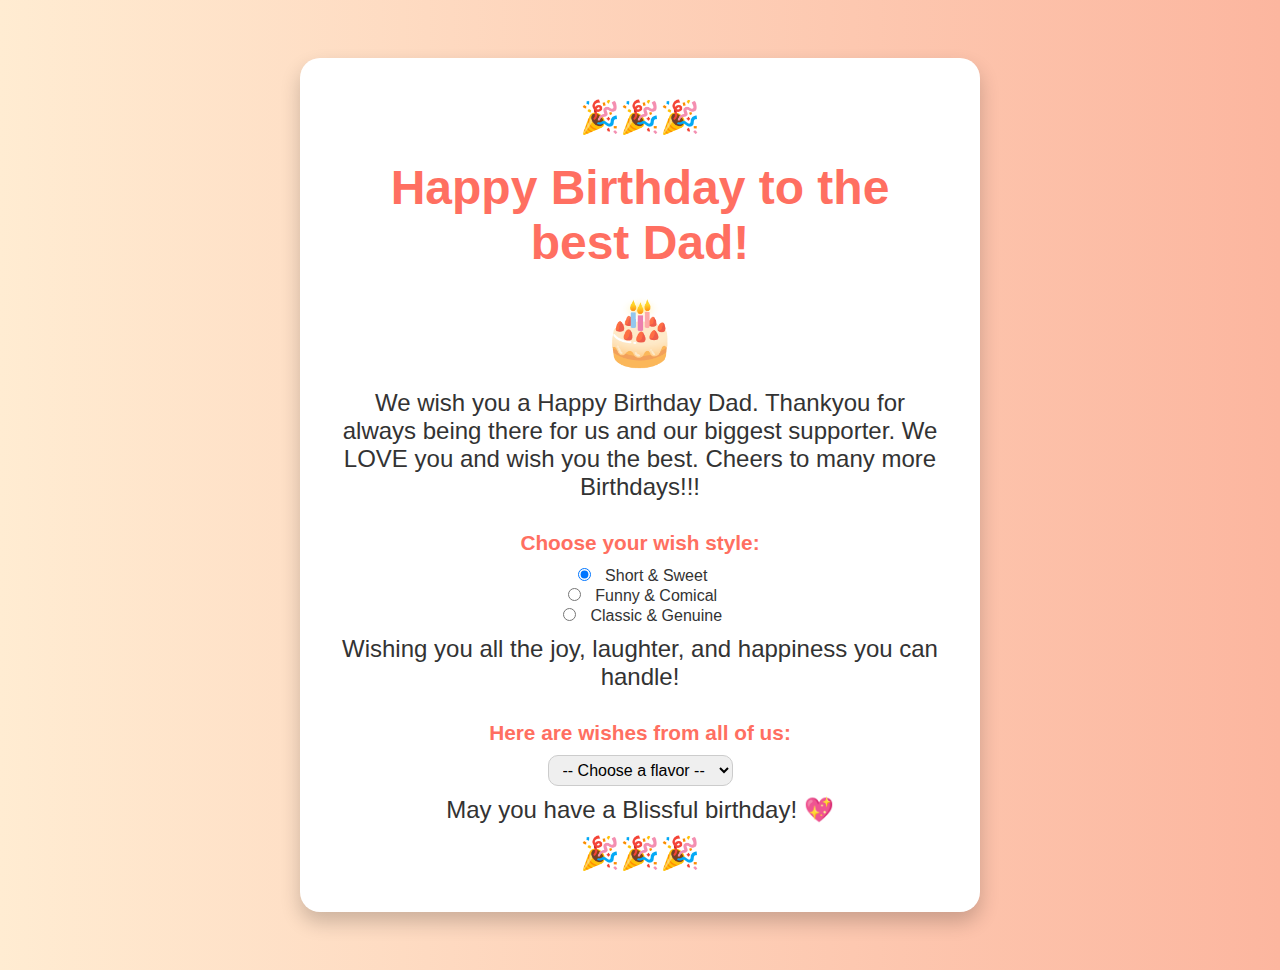
<file: index.html>
<!DOCTYPE html>
<html lang="en">
<head>
  <meta charset="UTF-8" />
  <meta name="viewport" content="width=device-width, initial-scale=1.0"/>
  <title>Happy Birthday to the best Dad!</title>
  <link rel="stylesheet" href="style.css">
  <script>
    function goToCakePage(select) {
      const url = select.value;
      if (url) {
        window.location.href = url;
      }
    }
  </script>

<script>
  function changeWish() {
    const radios = document.getElementsByName("wish");
    let message = "";

    for (let i = 0; i < radios.length; i++) {
      if (radios[i].checked) {
        switch (radios[i].value) {
          case "sweet":
            message = "We're wishing you all the joy, laughter, and happiness you can handle!";
            break;
          case "funny":
            message = "Happy Birthday Dad. You're not getting older, you're just leveling up and becoming a classic. Congratulations on being even more experienced! 🎮🎂";
            break;
          case "classic":
            message = "Warmest wishes on your special day. May it be filled with Love and Joy.";
            break;
        }
      }
    }

    document.getElementById("birthday-message").textContent = message;
  }
</script>

</head>
<body>
  <div class="card">
    <div class="confetti">🎉🎉🎉</div>
    <h1>Happy Birthday to the best Dad!</h1>
    <div class="cake">🎂</div>
    <p>We wish you a Happy Birthday Dad. Thankyou for always being there for us 
      and our biggest supporter. We LOVE you and wish you the best. Cheers to many more Birthdays!!!
    </p>


    <div class="section">
      <h2>Choose your wish style:</h2>
      <label><input type="radio" name="wish" value="sweet" checked onchange="changeWish()"> Short & Sweet</label><br>
      <label><input type="radio" name="wish" value="funny" onchange="changeWish()"> Funny & Comical</label><br>
      <label><input type="radio" name="wish" value="classic" onchange="changeWish()"> Classic & Genuine</label>
    </div>
    
    <p id="birthday-message">Wishing you all the joy, laughter, and happiness you can handle!</p>
    

    <!-- Dropdown (Select with redirect) -->
    <div class="section">
      <h2>Here are wishes from all of us:</h2>
      <select onchange="goToCakePage(this)">
        <option value="">-- Choose a flavor --</option>
        <option value="Mum.html">Chocolate 🍫</option>
        <option value="Romeo.html">Vanilla 🍰</option>
        <option value="Hope.html">Red Velvet ❤️</option>
        <option value="Fauzia.html">Strawberry 🍓</option>
      </select>
    </div>

    <p>May you have a Blissful birthday! 💖</p>
    <div class="confetti">🎉🎉🎉</div>
  </div>
</body>
</html>
</file>
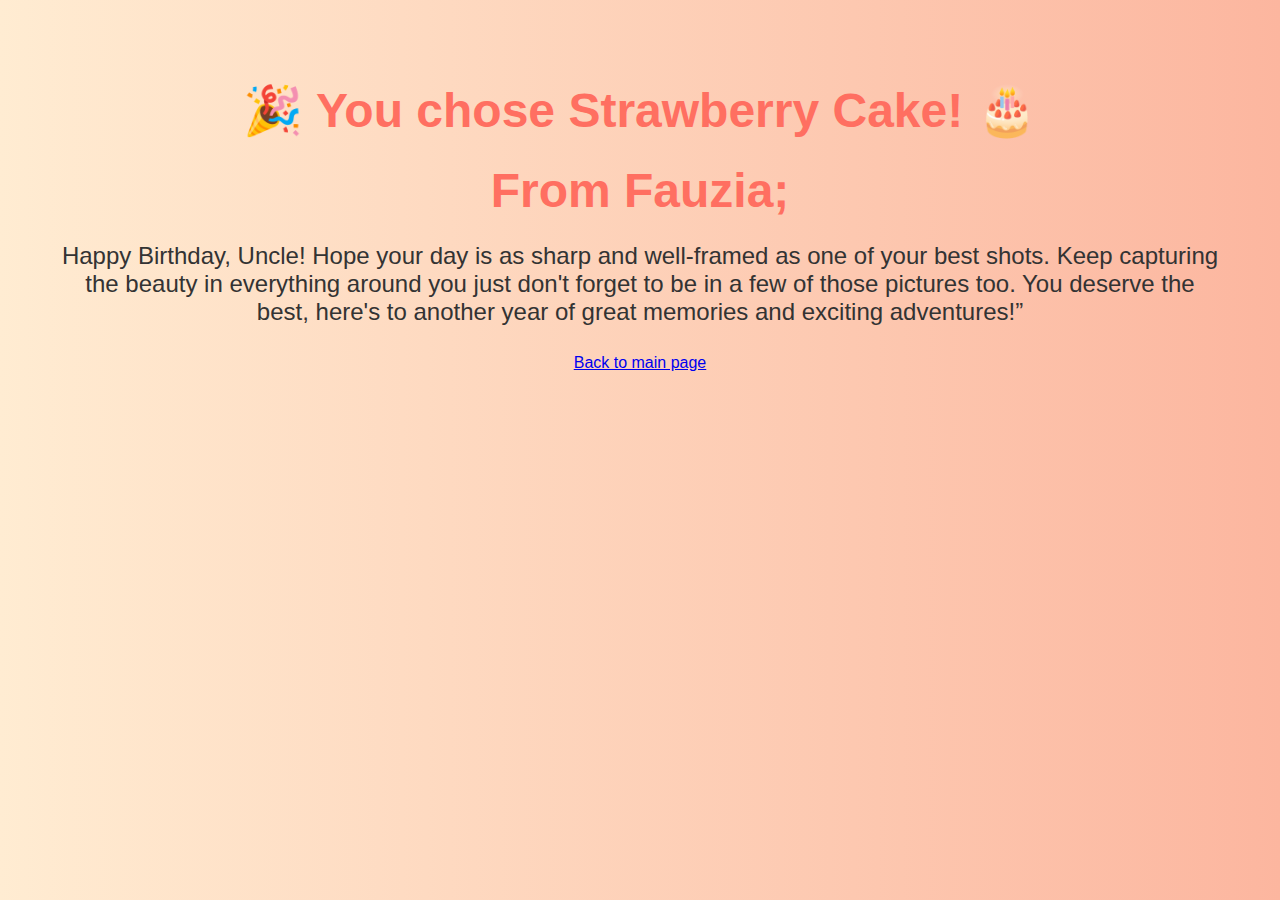
<file: Fauzia.html>
<!DOCTYPE html>
<html>
<head><title>Wishes from Fauzia</title>
    <link rel="stylesheet" href="style.css">
</head>
<body>
  <h1>🎉 You chose Strawberry Cake! 🎂</h1>
  <h1>From Fauzia;</h1>
  <p>Happy Birthday, Uncle! Hope your day is as sharp and well-framed as one of your best shots.
    Keep capturing the beauty in everything around you just don't forget to be in a few of those pictures too.
    You deserve the best, here's to another year of great memories and exciting adventures!”</p>
  <p></p>
  <br>
  <a href="birthday.html">Back to main page</a>
</body>
</html>
</file>
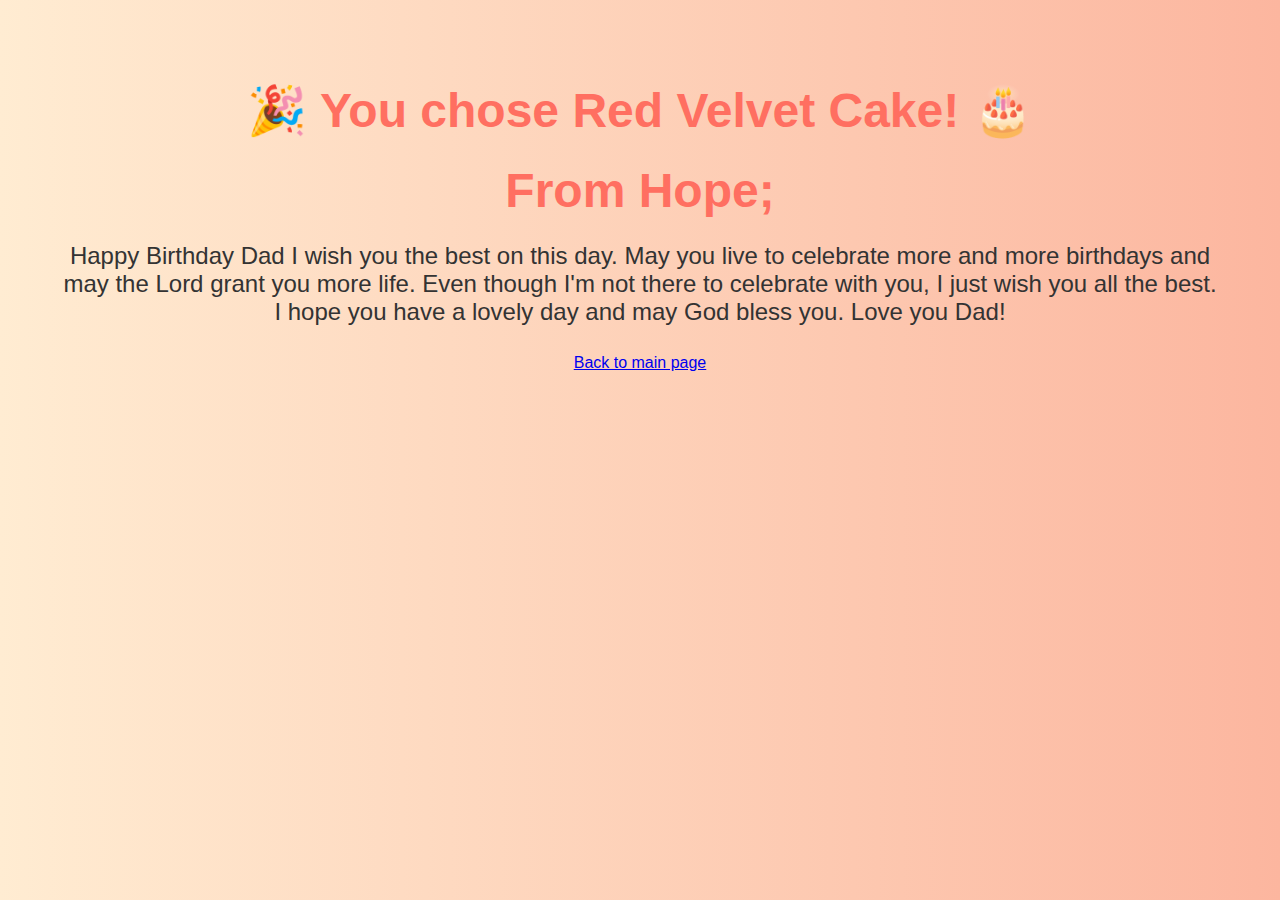
<file: Hope.html>
<!DOCTYPE html>
<html>
<head><title>Wishes from Hope</title>
    <link rel="stylesheet" href="style.css">
</head>
<body>
  <h1>🎉 You chose Red Velvet Cake! 🎂</h1>
  <h1>From Hope;</h1>
  <p>Happy Birthday Dad I wish you the best on this day. May you live to celebrate more and more birthdays and may the Lord grant you more life.
     Even though I'm not there to celebrate with you, I just  wish you all the best.
    I hope you have a lovely day and may God bless you. Love you Dad!</p>
  <p></p>
  <br>
  <a href="birthday.html">Back to main page</a>
</body>
</html>
</file>
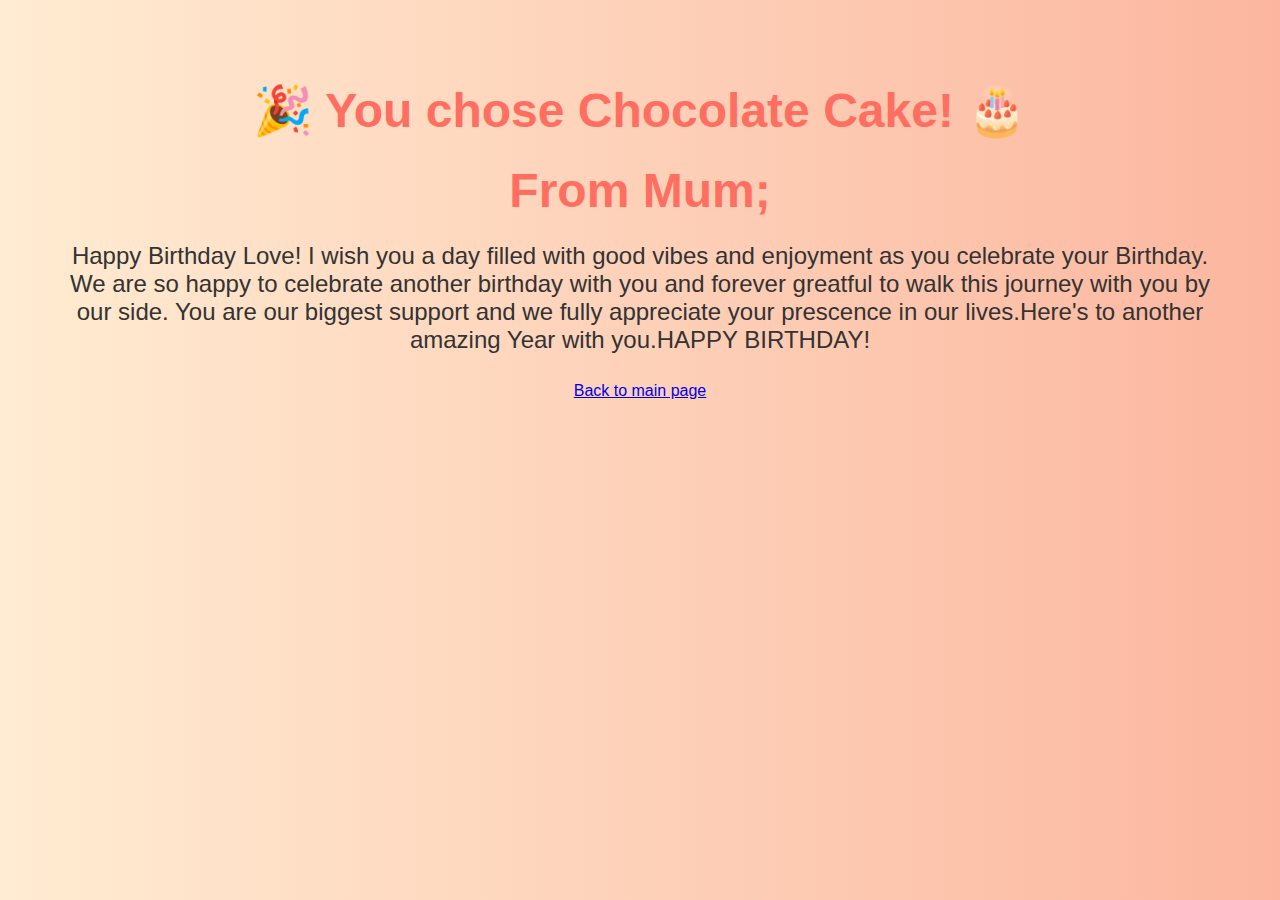
<file: Mum.html>
<!DOCTYPE html>
<html>
<head><title>Wishes from Mum</title>
    <link rel="stylesheet" href="style.css">
</head>
<body>
  <h1>🎉 You chose Chocolate Cake! 🎂</h1>
  <h1>From Mum;</h1>
  <p>Happy Birthday Love! I wish you a day filled with good vibes and enjoyment as you celebrate your Birthday.
     We are so happy to celebrate another birthday with you and forever greatful to walk this journey with you by our side.
     You are our biggest support and we fully appreciate your prescence in our lives.Here's to another amazing Year with you.HAPPY BIRTHDAY!</p>
  <br>
  <a href="birthday.html">Back to main page</a>
</body>
</html>
</file>
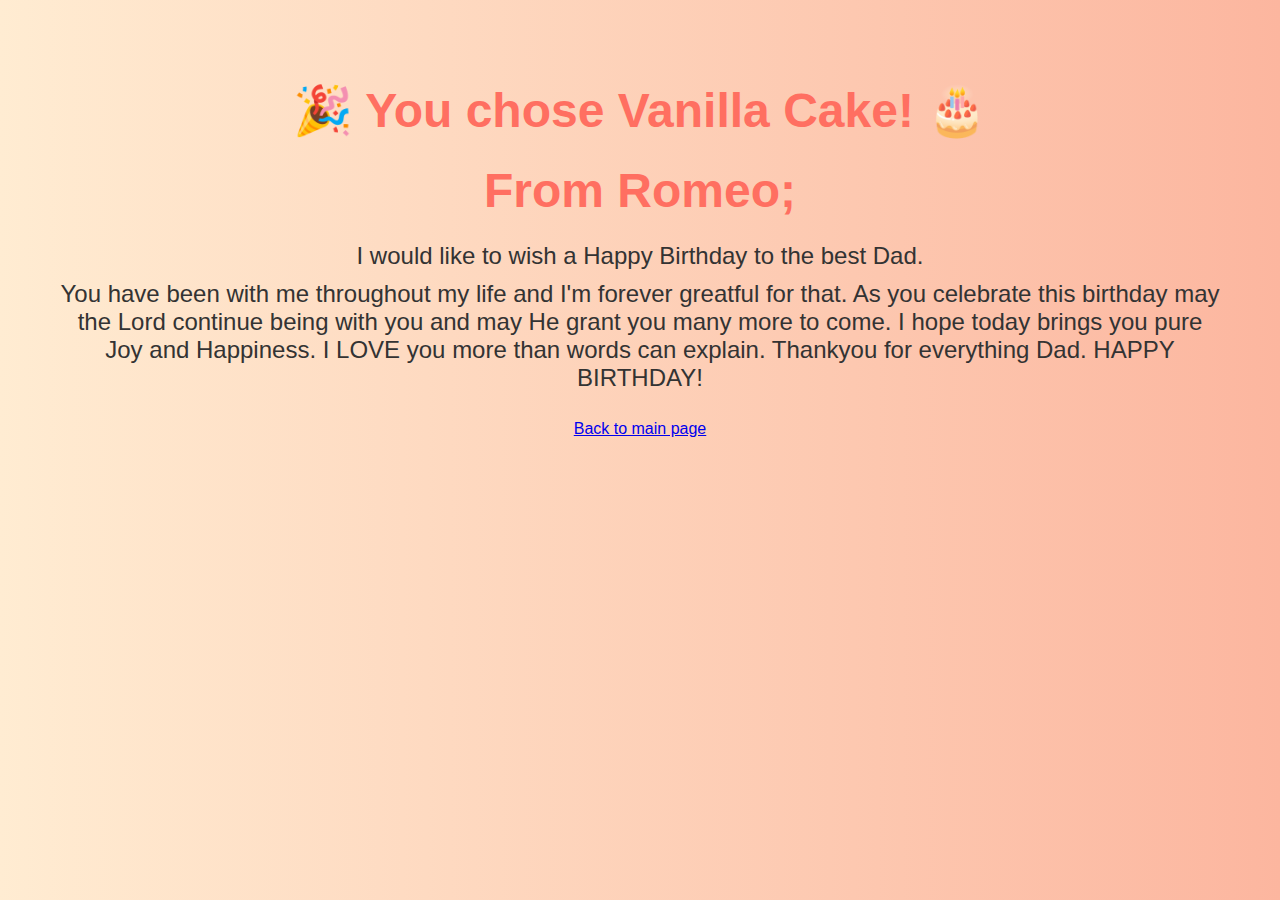
<file: Romeo.html>
<!DOCTYPE html>
<html>
<head><title>Wishes from Romeo</title>
    <link rel="stylesheet" href="style.css">
</head>
<body>
  <h1>🎉 You chose Vanilla Cake! 🎂</h1>
  <h1>From Romeo;</h1>
  <p>I would like to wish a Happy Birthday to the best Dad. </p>
  <p>You have been with me throughout my life and I'm forever greatful for that. 
    As you celebrate this birthday may the Lord continue being with you and may He grant you many more to come.
    I hope today brings you pure Joy and Happiness. I LOVE you more than words can explain.
    Thankyou for everything Dad. HAPPY BIRTHDAY!
</p>
  <br>
  <a href="index.html">Back to main page</a>
</body>
</html>
</file>
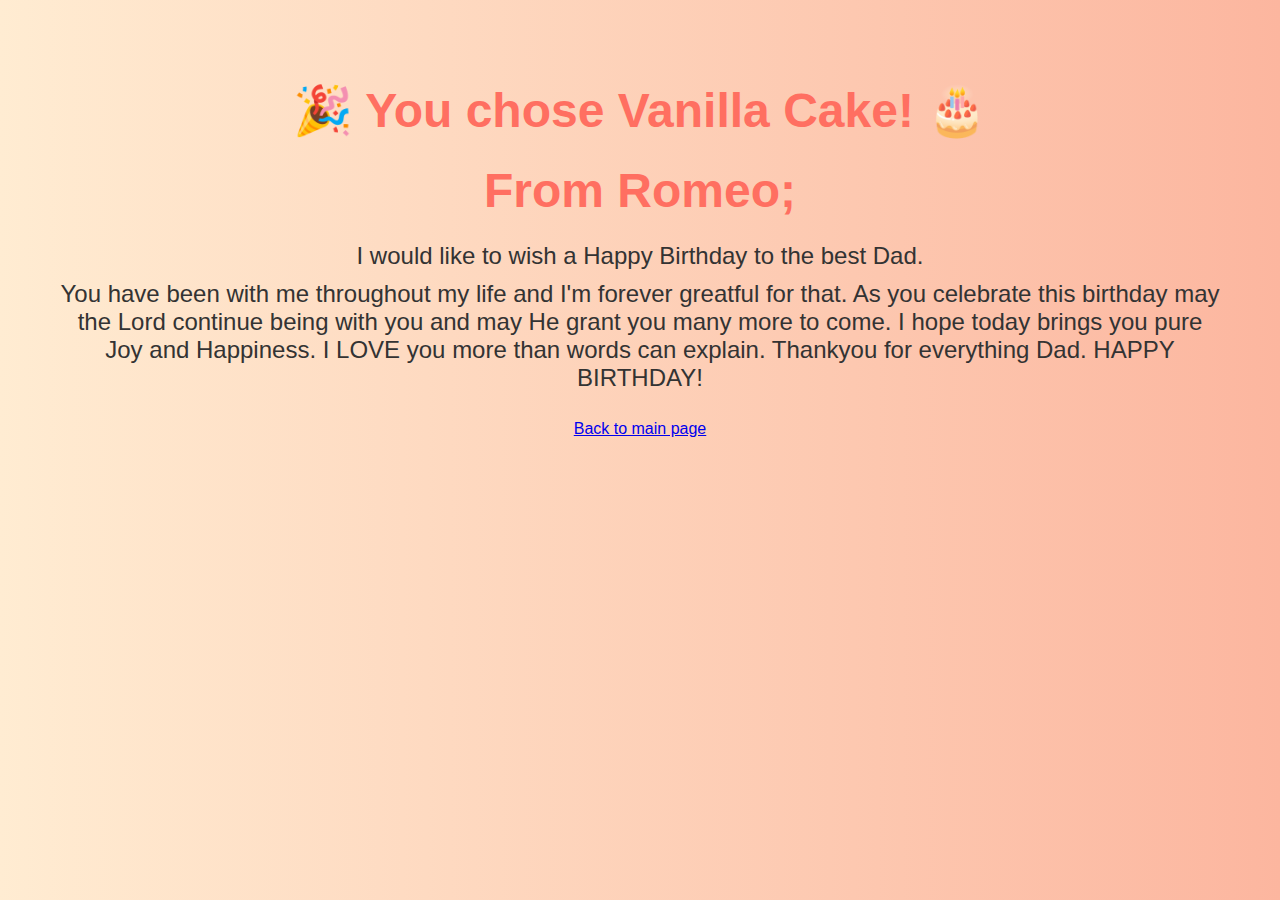
<file: Birthday/Romeo.html>
<!DOCTYPE html>
<html>
<head><title>Wishes from Romeo</title>
    <link rel="stylesheet" href="style.css">
</head>
<body>
  <h1>🎉 You chose Vanilla Cake! 🎂</h1>
  <h1>From Romeo;</h1>
  <p>I would like to wish a Happy Birthday to the best Dad. </p>
  <p>You have been with me throughout my life and I'm forever greatful for that. 
    As you celebrate this birthday may the Lord continue being with you and may He grant you many more to come.
    I hope today brings you pure Joy and Happiness. I LOVE you more than words can explain.
    Thankyou for everything Dad. HAPPY BIRTHDAY!
</p>
  <br>
  <a href="birthday.html">Back to main page</a>
</body>
</html>
</file>
<file: style.css>
body {
    background: linear-gradient(to right, #ffecd2, #fcb69f);
    font-family: 'Comic Sans MS', cursive, sans-serif;
    text-align: center;
    padding: 50px;
    color: #333;
  }
  
  .card {
    background: white;
    padding: 40px;
    border-radius: 20px;
    box-shadow: 0 10px 20px rgba(0,0,0,0.2);
    display: inline-block;
    max-width: 600px;
  }
  
  h1 {
    color: #ff6f61;
    font-size: 3em;
    margin: 0.5em 0;
  }
  
  p {
    font-size: 1.5em;
    margin: 10px 0;
  }
  
  .cake {
    font-size: 4em;
    margin: 20px 0;
  }
  
  .confetti {
    font-size: 2em;
  }
  
  .section {
    margin-top: 30px;
  }
  
  .section h2 {
    font-size: 1.3em;
    color: #ff6f61;
    margin-bottom: 10px;
  }
  
  input[type="radio"] {
    margin-right: 10px;
  }
  
  select {
    font-size: 1em;
    padding: 5px 10px;
    border-radius: 10px;
    border: 1px solid #ccc;
  }
</file>
<file: Birthday/style.css>
body {
    background: linear-gradient(to right, #ffecd2, #fcb69f);
    font-family: 'Comic Sans MS', cursive, sans-serif;
    text-align: center;
    padding: 50px;
    color: #333;
  }
  
  .card {
    background: white;
    padding: 40px;
    border-radius: 20px;
    box-shadow: 0 10px 20px rgba(0,0,0,0.2);
    display: inline-block;
    max-width: 600px;
  }
  
  h1 {
    color: #ff6f61;
    font-size: 3em;
    margin: 0.5em 0;
  }
  
  p {
    font-size: 1.5em;
    margin: 10px 0;
  }
  
  .cake {
    font-size: 4em;
    margin: 20px 0;
  }
  
  .confetti {
    font-size: 2em;
  }
  
  .section {
    margin-top: 30px;
  }
  
  .section h2 {
    font-size: 1.3em;
    color: #ff6f61;
    margin-bottom: 10px;
  }
  
  input[type="radio"] {
    margin-right: 10px;
  }
  
  select {
    font-size: 1em;
    padding: 5px 10px;
    border-radius: 10px;
    border: 1px solid #ccc;
  }
</file>
